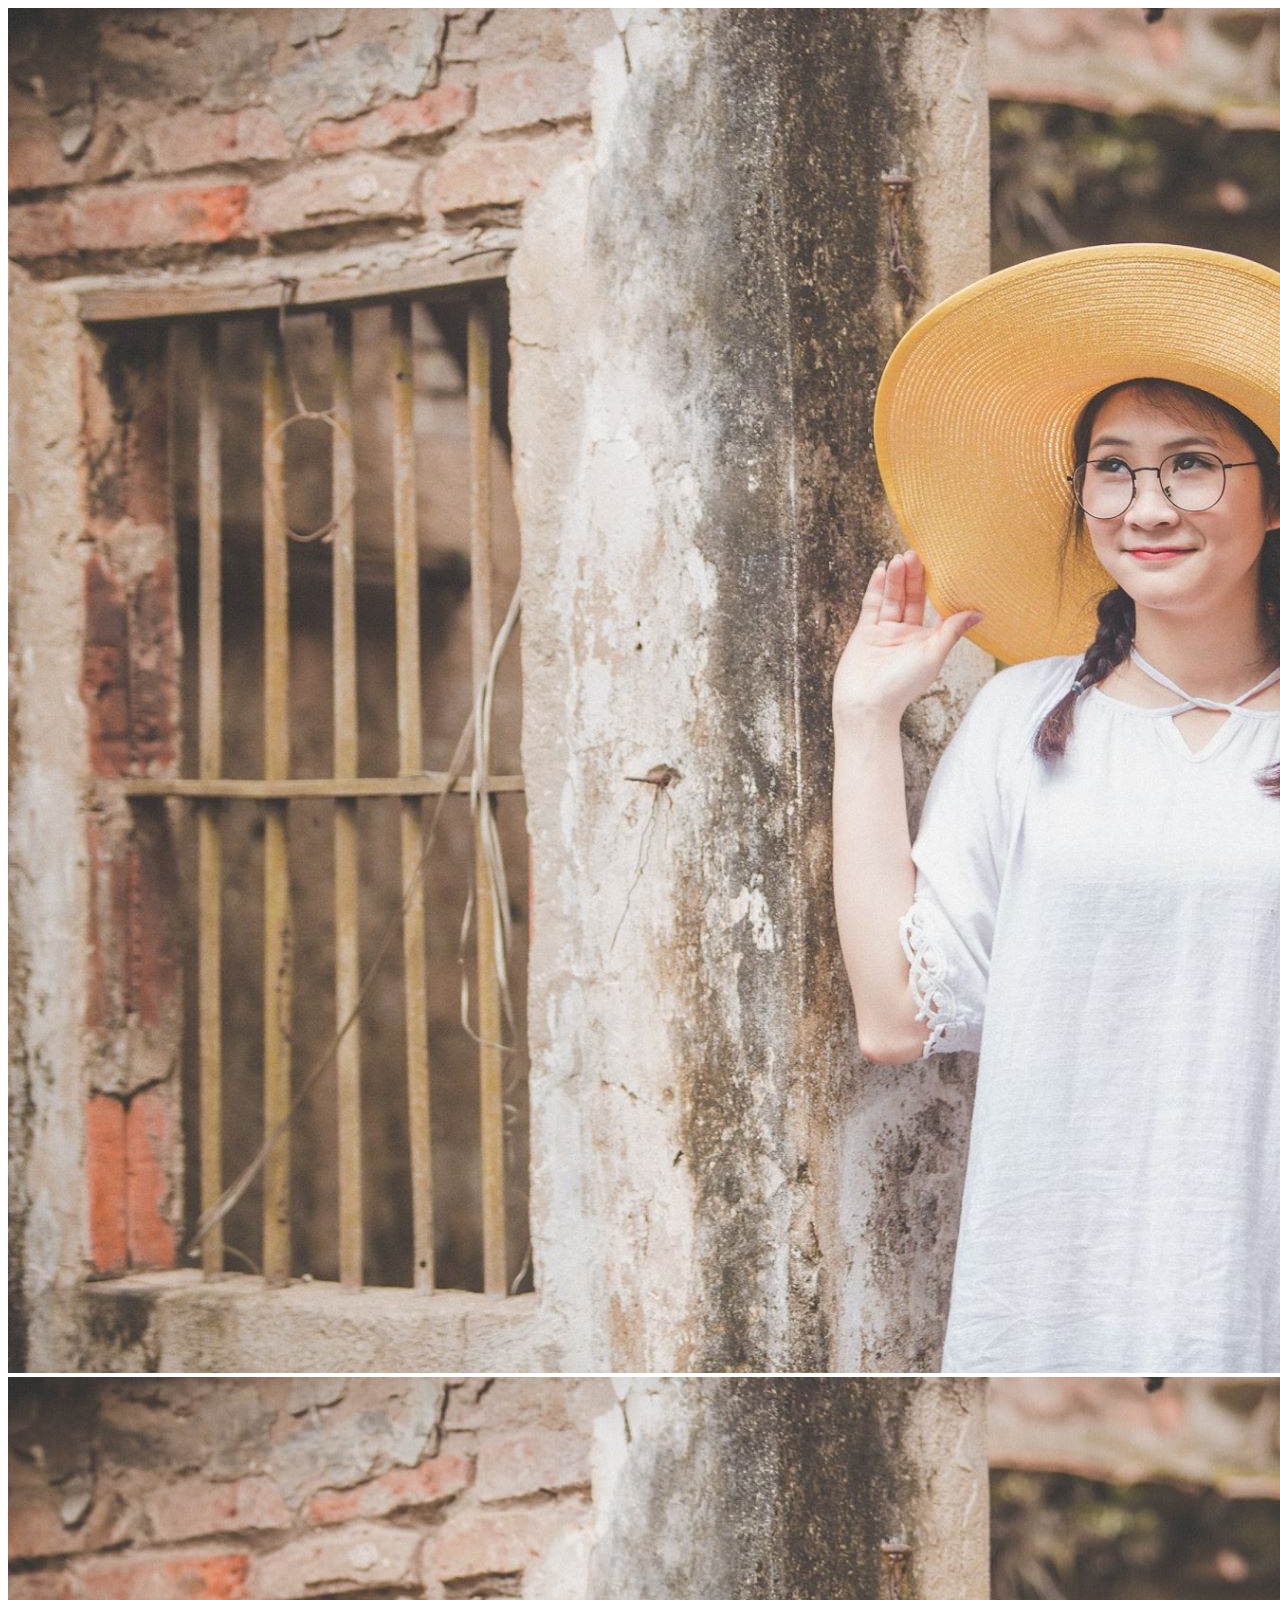
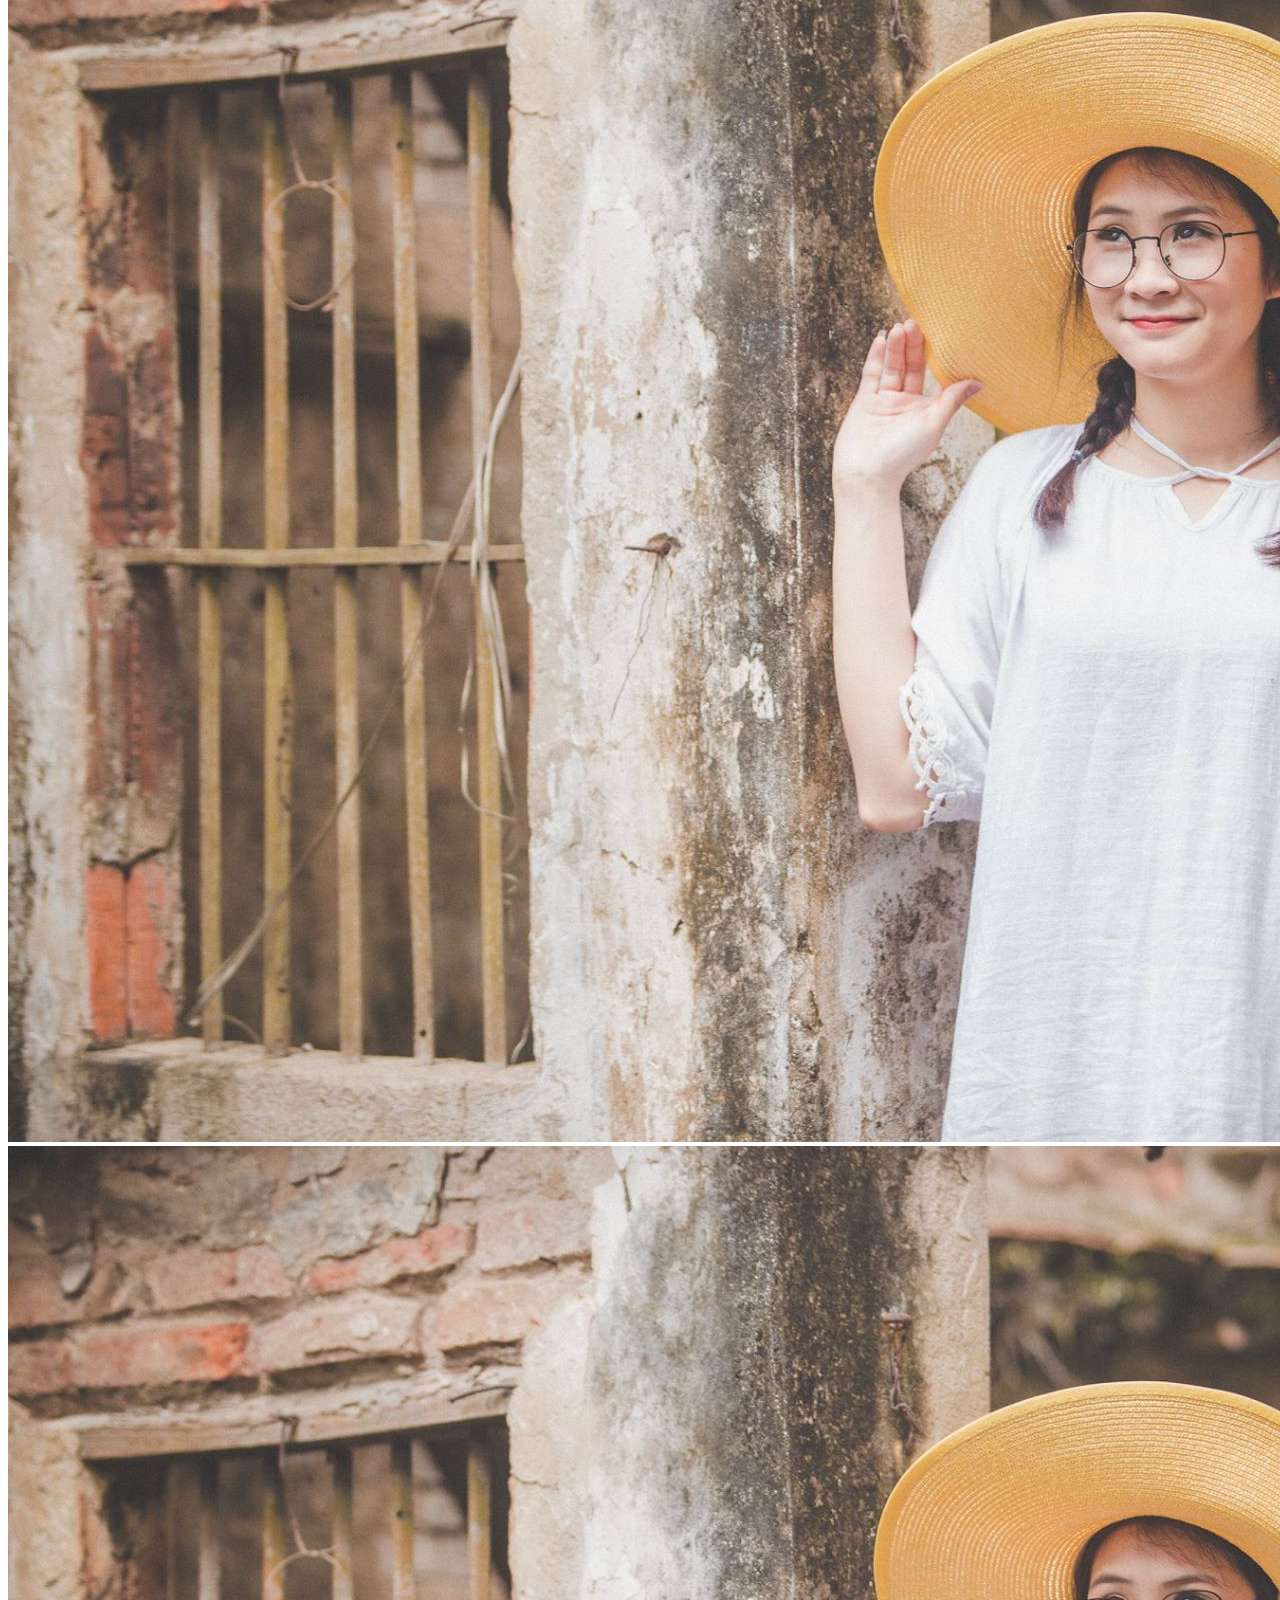
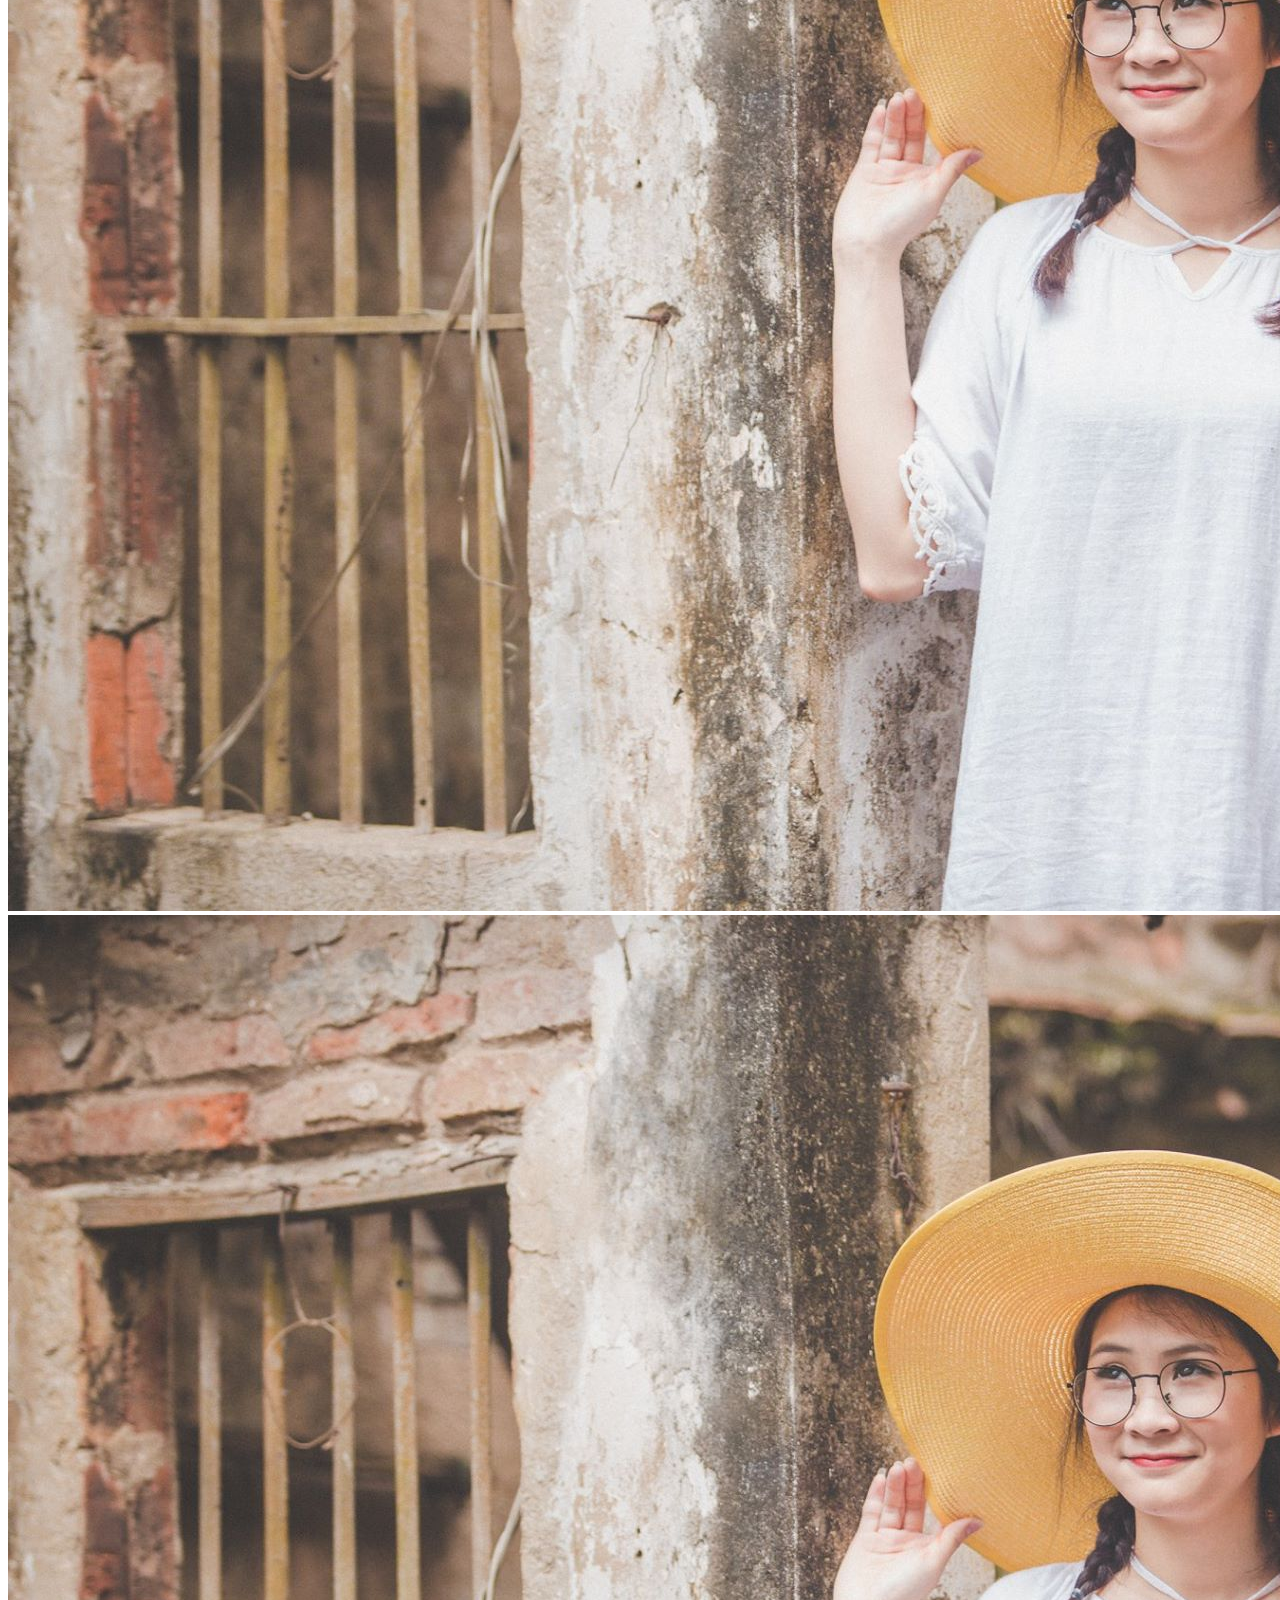
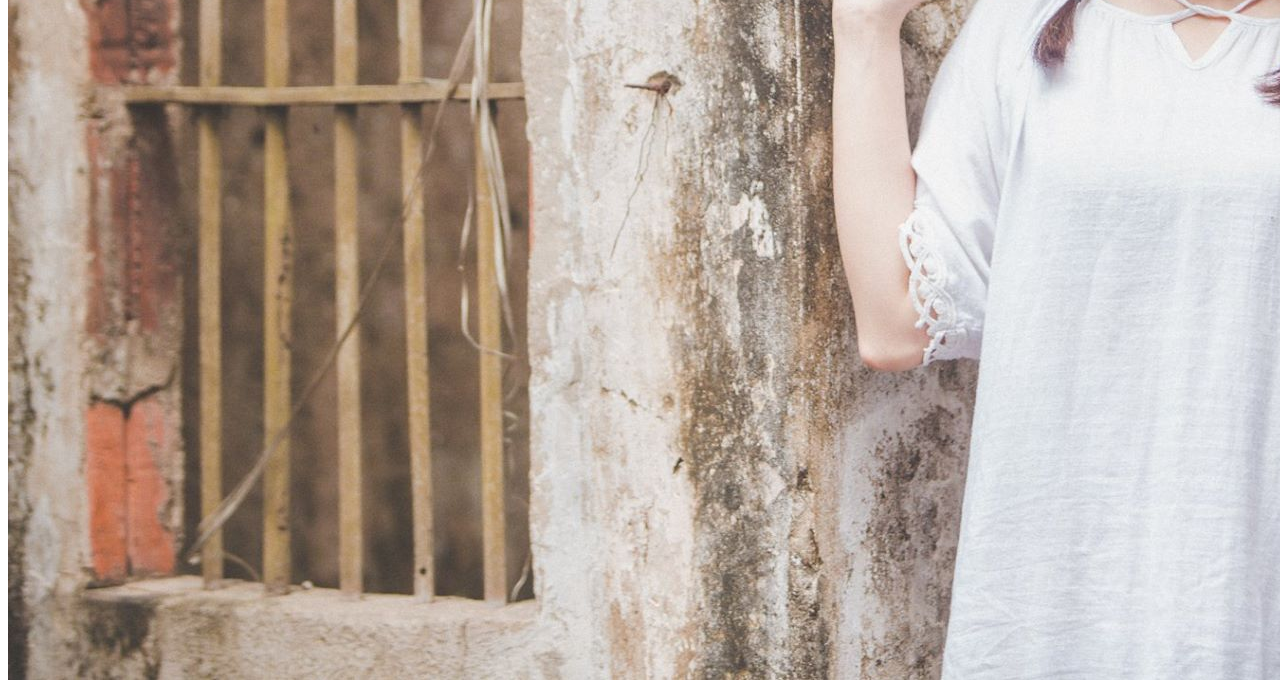
<file: demo/Untitled-1.html>
<!doctype html>
<html>
<head>
<meta charset="utf-8">
<title>css 3d</title>
</head>

<body>
	<div class="container">
		<img src="img1.jpg" alt="">
		<img src="img1.jpg" alt="">
		<img src="img1.jpg" alt="">
		<img src="img1.jpg" alt="">
	</div>
</body>
</html>
</file>
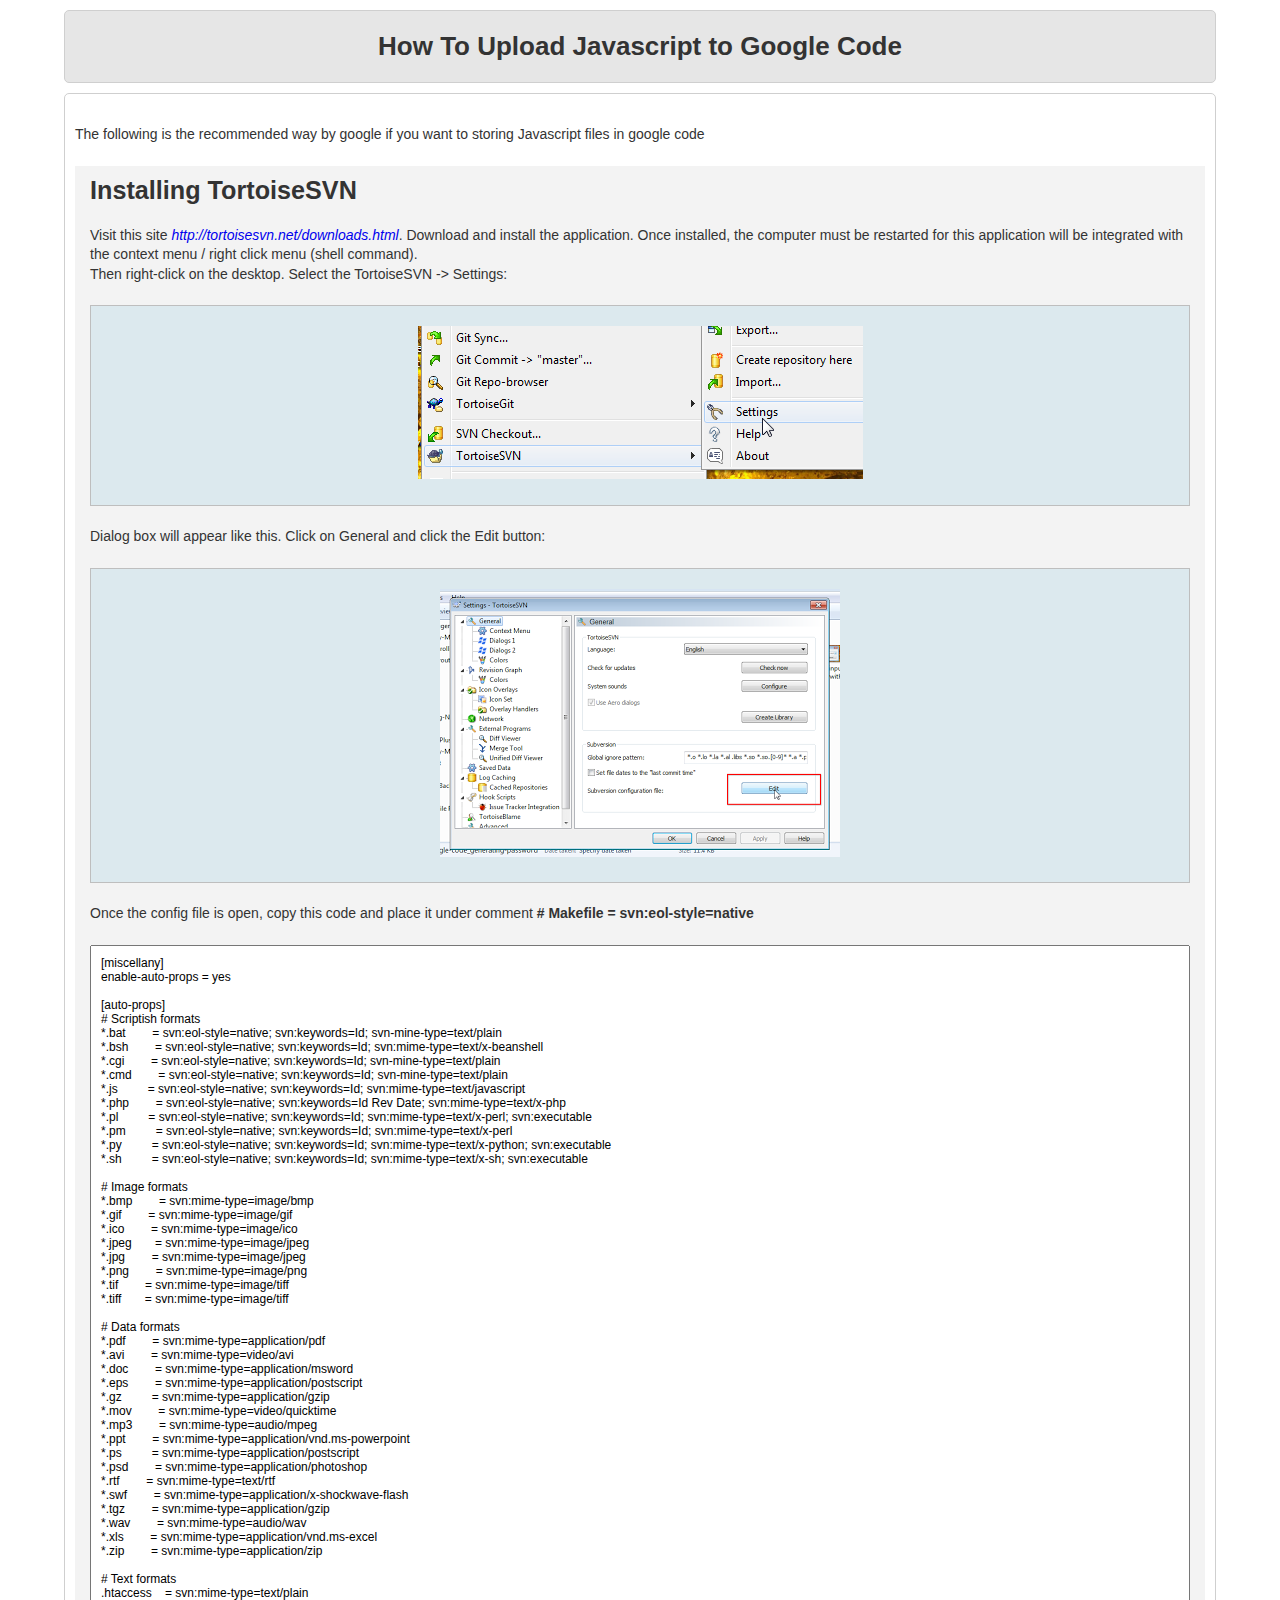
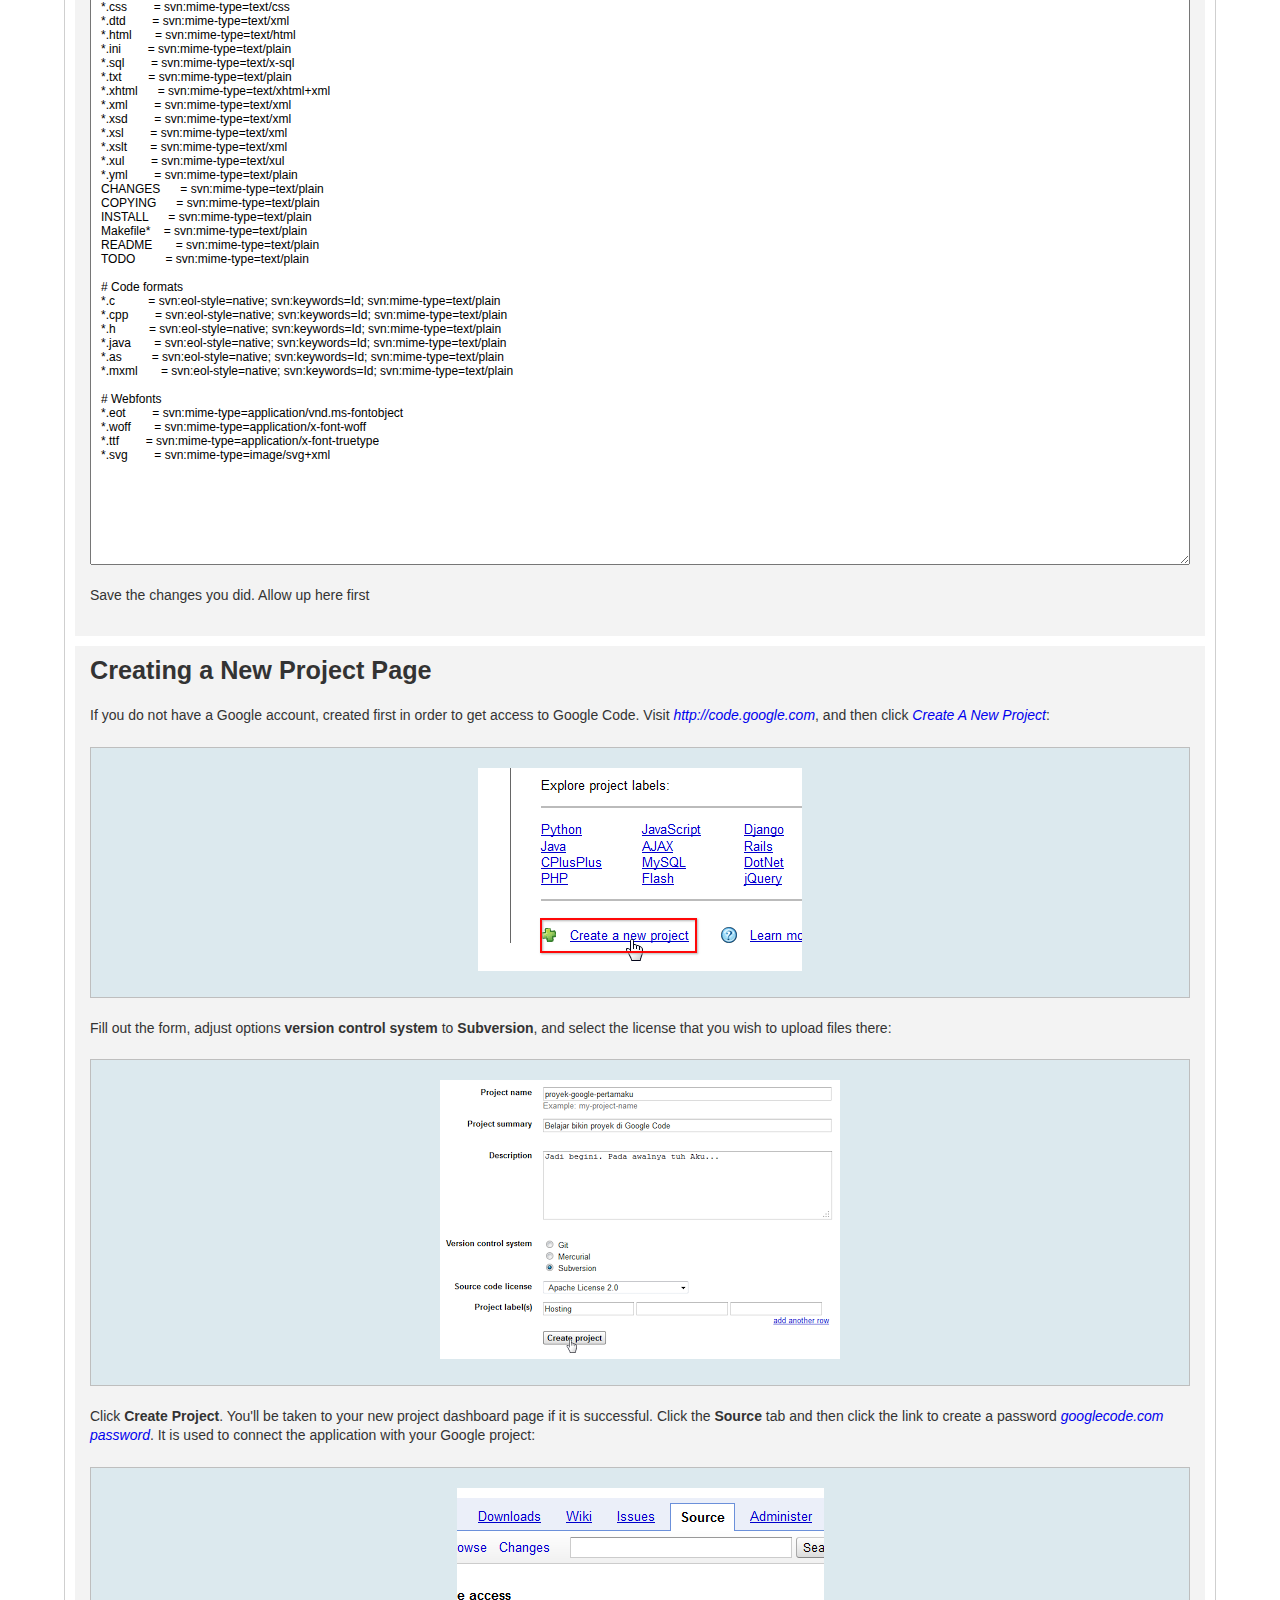
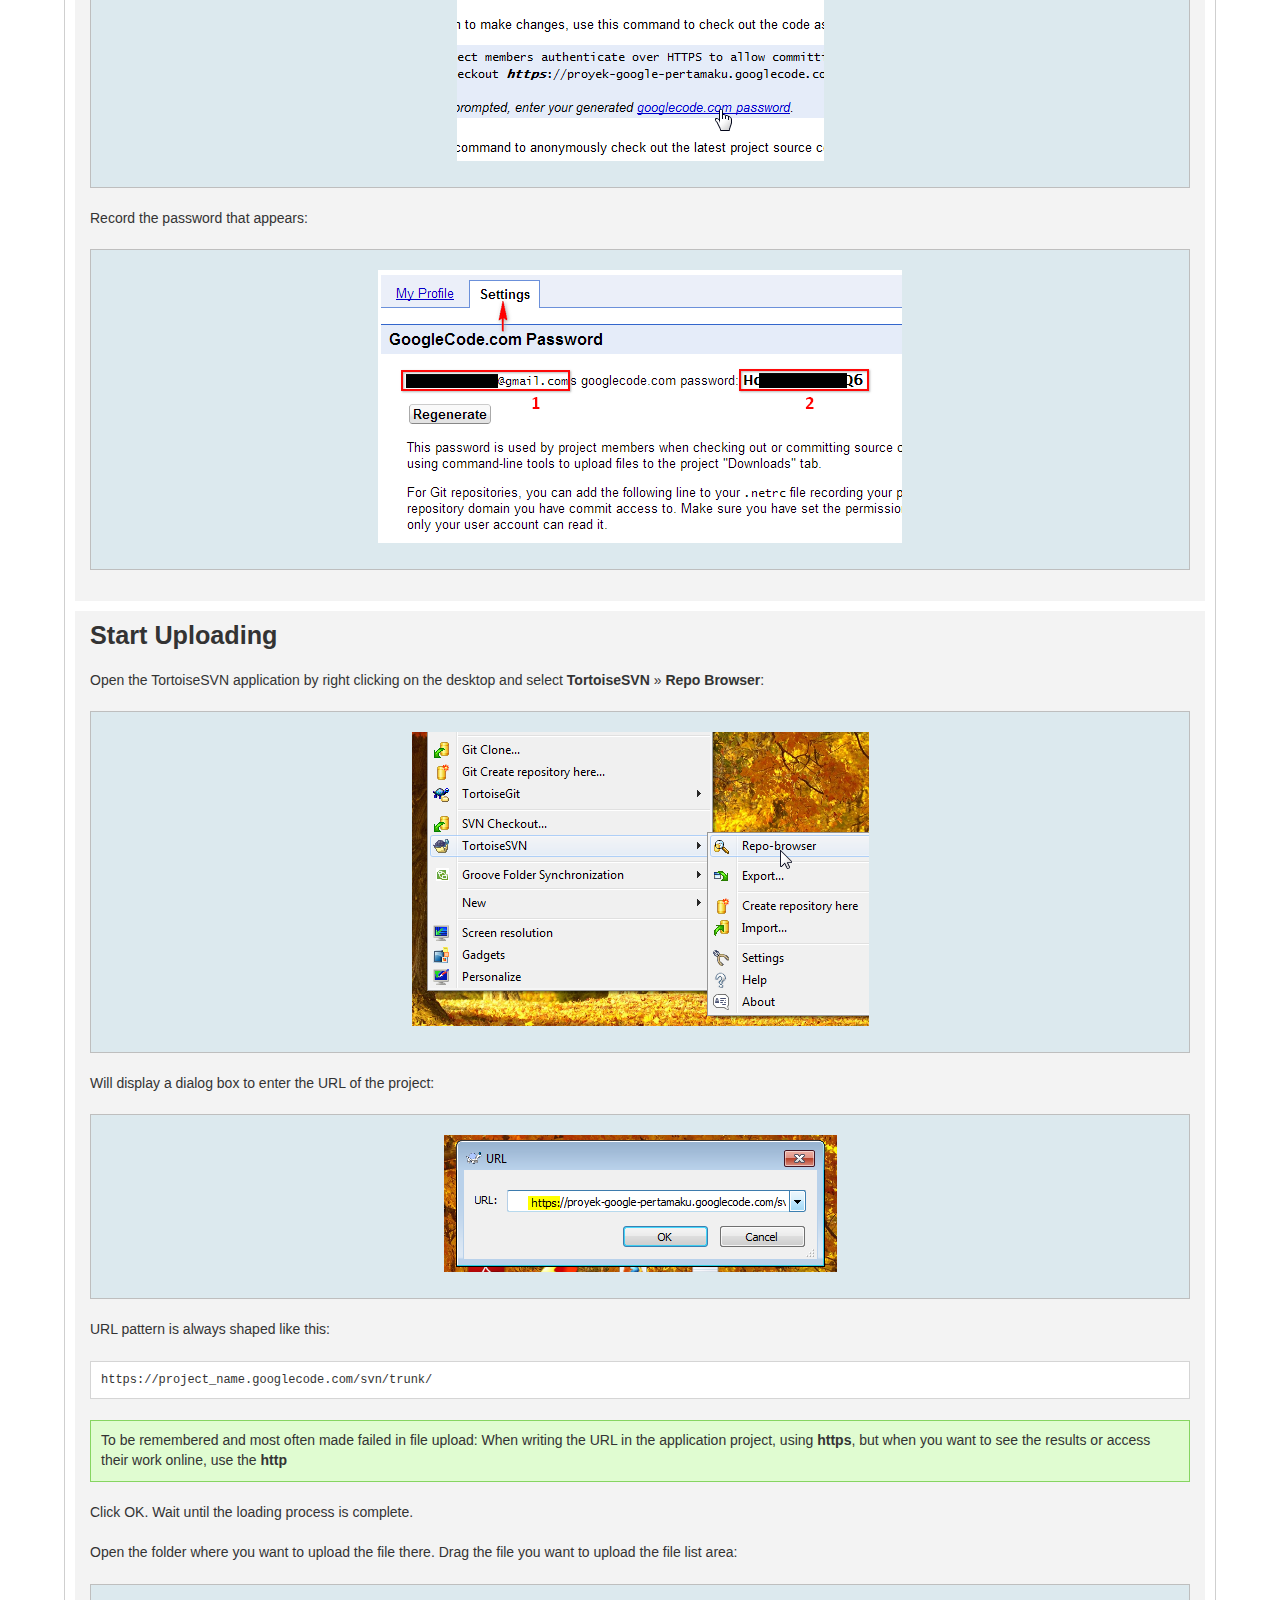
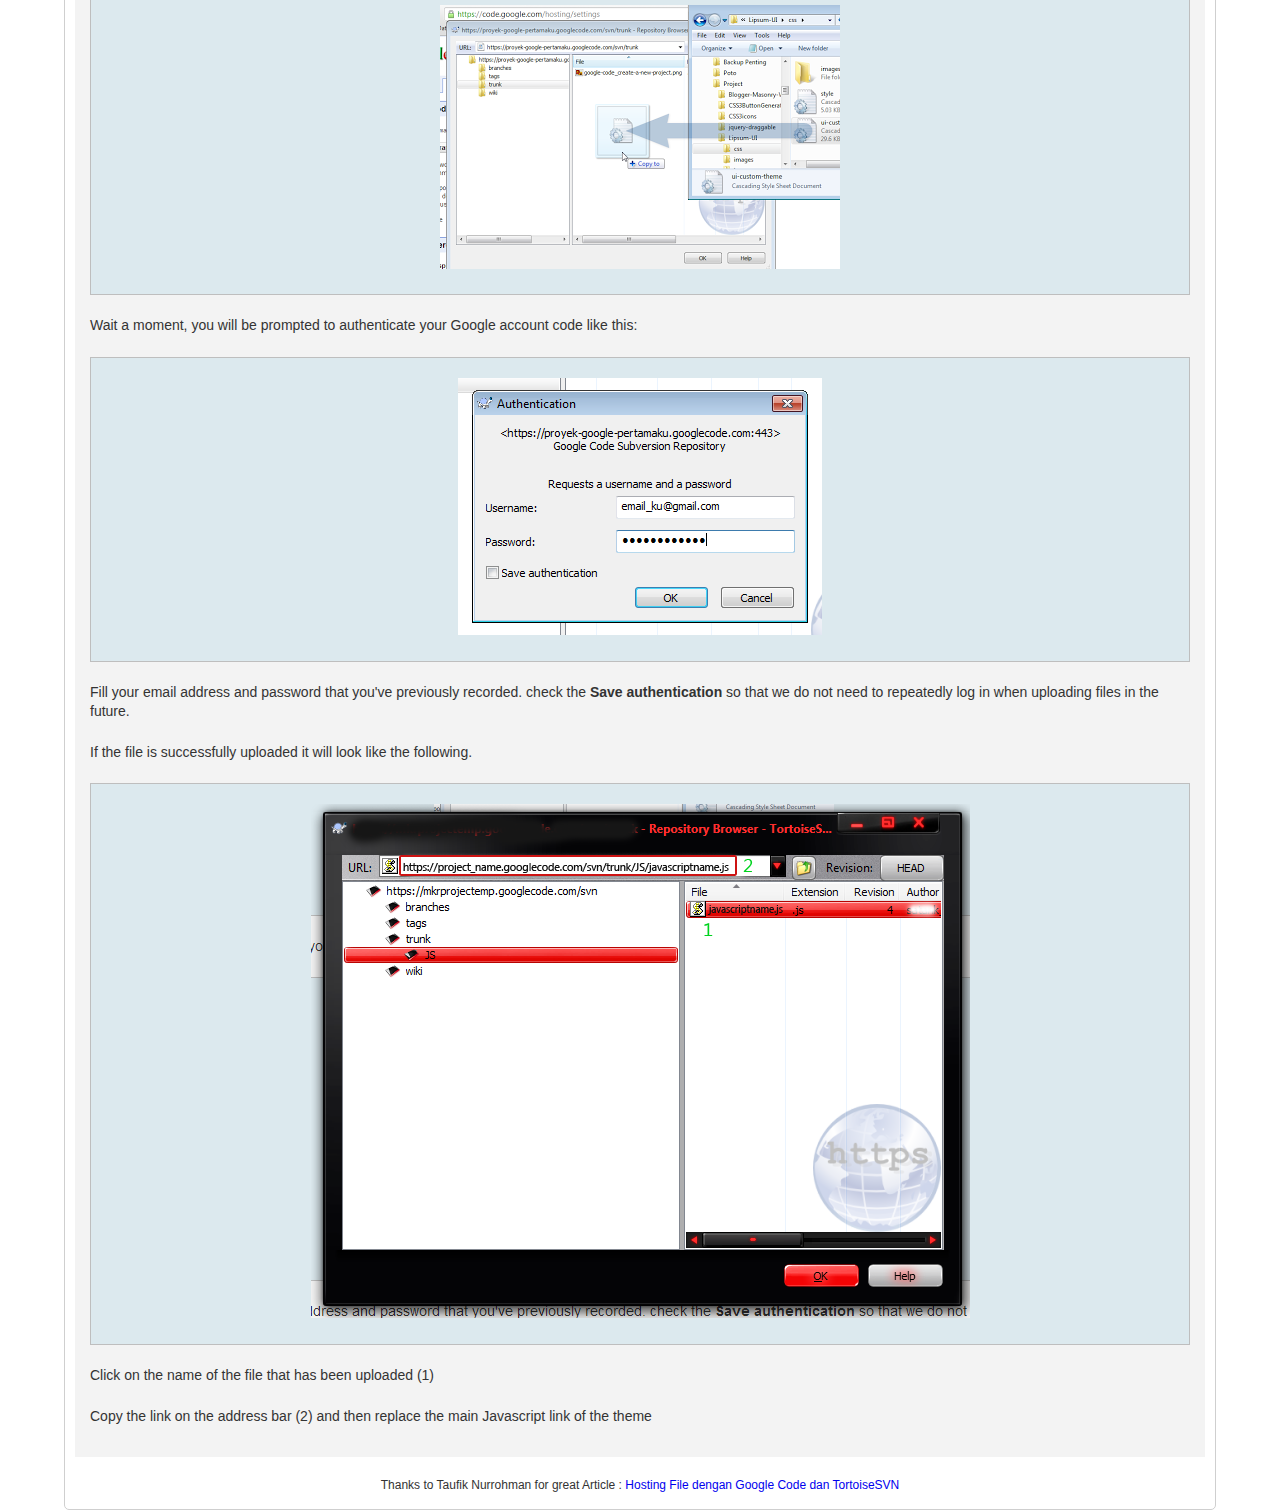
<file: web/[DigimarkVN.com]masqoli_v14-Blogger/masqoli_v14/masqoli/Javascript-files/How to upload javascript code in Google code/How to upload javascript code in Google code.html>
<!DOCTYPE html>
<html lang="en">

<head>
    <meta charset="utf-8">
    <title>How To Upload Javascript To Google Code</title>
    <meta name="viewport" content="width=device-width, initial-scale=1.0">
    <meta name="description" content="Description">
    <meta name="author" content="Autor">
	
	<style type="text/css">
    /* http://meyerweb.com/eric/tools/css/reset/
   v2.0 | 20110126
   License: none (public domain)
*/
html,body,div,span,
applet,object,iframe,
h1,h2,h3,h4,h5,h6,
p,blockquote,pre,
a,abbr,acronym,address,
big,cite,code,del,dfn,
em,img,ins,kbd,q,
s,samp,small,strike,strong,
sub,sup,tt,
var,b,u,i,center,
dl,dt,dd,
ol,ul,li,
fieldset,form,label,legend,
table,caption,tbody,tfoot,thead,tr,th,td,
article,aside,canvas,details,embed,
figure,figcaption,
footer,header,hgroup,menu,nav,
output,ruby,
section,summary,
time,mark,audio,video {
  margin:0;
  padding:0;
  border:0;
  font-size:100%;
  font:inherit;
  vertical-align:baseline;
}

/* HTML5 display-role reset for older browsers */
article,aside,details,
figcaption,figure,footer,
header,hgroup,menu,nav,section {
  display:block;
}

body {
  line-height:1;
}

ol,ul {
  list-style:none;
}

blockquote,q {
  quotes:none;
}

blockquote:before,
blockquote:after,
q:before,
q:after {
  content:'';
  content:none;
}

table {
  border-collapse:collapse;
  border-spacing:0;
}

/* ===============
   FRAMEWORK START
   =============== */
body {
  font:normal normal .8125em/1.4 Arial,Sans-Serif;
  background-color:white;
  color:#333;
}

strong,b {
  font-weight:bold;
}

cite,em,i {
  font-style:italic;
}

a {
  text-decoration:none;
}

a:hover {
  text-decoration:underline;
}

a img {
  border:none;
}

abbr,
acronym {
  border-bottom:1px dotted;
  cursor:help;
}

sup,
sub {
  vertical-align:baseline;
  position:relative;
  top:-.4em;
  font-size:86%;
}

sub {
  top:.4em;
}

small {
  font-size:86%;
}

kbd {
  font-size:80%;
  border:1px solid #999;
  padding:2px 5px;
  border-bottom-width:2px;
  border-radius:3px;
}

mark {
  background-color:#ffce00;
  color:black;
}

p,blockquote,pre,
table,figure,hr,form,
ol,ul,dl {
  margin:1.5em 0;
}

hr {
  height:1px;
  border:none;
  background-color:#666;
}

h1,h2,h3,h4,h5,h6 {
  font-weight:bold;
  line-height:normal;
  margin:1.5em 0 0;
}

h1 {font-size:200%}
h2 {font-size:180%}
h3 {font-size:160%}
h4 {font-size:140%}
h5 {font-size:120%}
h6 {font-size:100%}

ol,ul,dl {margin-left:3em}
ol {list-style:decimal outside}
ul {list-style:disc outside}
li {margin:.5em 0}

dt {font-weight:bold}
dd {margin:0 0 .5em 2em}

input,
button,
select,
textarea {
  font:inherit;
  font-size:100%;
  line-height:normal;
  vertical-align:baseline;
}

textarea {
  display:block;
  -webkit-box-sizing:border-box;
  -moz-box-sizing:border-box;
  box-sizing:border-box;
}

pre,
code {
  font-family:"Courier New",Courier,Monospace;
  color:inherit;
}

pre {
  white-space:pre;
  word-wrap:normal;
  overflow:auto;
}

blockquote {
  margin-left:2em;
  margin-right:2em;
  border-left:4px solid #ccc;
  padding-left:1em;
  font-style:italic;
}
#outer-wrap {
width: 90%;
margin: 0 auto;
}
#header {
background-color: #E6E6E6;
padding: 20px 15px;
text-align: center;
margin: 10px 0;
border-radius: 5px;
border: 1px solid #CFCFCF;
}
#header h1 {
margin: 0;
}
#content-wrap {
border: 1px solid #CFCFCF;
padding: 10px;
border-radius: 5px;
font-size: 14px;
}
#content-wrap .area {
background-color: #F3F3F3;
padding: 10px 15px;
margin:10px 0;
}
#content-wrap .area h2 {
margin: 0 0 10px;
}
#content-wrap figure {
padding: 20px;
background-color: #DCE9EE;
border: 1px solid #BEBEBE;
text-align: center;
}
#content-wrap .area pre {
padding: 10px;
border: 1px solid #D5D5D5;
font-size: 12px;
background-color: #FFF;
}
#content-wrap .area a {
font-style: italic;
}
p.note {
padding: 10px;
background-color: #E0FCD1;
border: 1px solid #86D561;
}
#content-wrap img {
max-width: 100%;
}
#content-wrap textarea {
width: 100% !important;
font-size: 12px;
min-height: 1220px;
padding: 10px;
}
#content-wrap .credit {
text-align: center;
margin: 15px 0 0;
padding: 5px;
font-size: 12px;
}
    </style>
	</head>
	
	<body>
	<div id="outer-wrap">
	<div id="header">
	<h1>How To Upload Javascript to Google Code</h1>
	</div>
	<div id="content-wrap">
	<p>The following is the recommended way by google if you want to storing Javascript files in google code</p>
	<div class="area">
	<h2>Installing TortoiseSVN</h2>
	<p>Visit this site <a href="http://tortoisesvn.net/downloads.html">http://tortoisesvn.net/downloads.html</a>. Download and install the application. Once installed, the computer must be restarted for this application will be integrated with the context menu / right click menu (shell command).<br/>
    Then right-click on the desktop. Select the TortoiseSVN -> Settings:</p>	
	<figure><img src="img/tortoise-svn_settings(1).png"/></figure>
	<p>Dialog box will appear like this. Click on General and click the Edit button:</p>
	<figure><img src="img/tortoise-svn_edit-mime-type.png"/></figure>
	<p>Once the config file is open, copy this code and place it under comment <strong># Makefile = svn:eol-style=native</strong></p>	
	<textarea onclick="this.focus();this.select()">[miscellany]
enable-auto-props = yes

[auto-props]
# Scriptish formats
*.bat        = svn:eol-style=native; svn:keywords=Id; svn-mine-type=text/plain
*.bsh        = svn:eol-style=native; svn:keywords=Id; svn:mime-type=text/x-beanshell
*.cgi        = svn:eol-style=native; svn:keywords=Id; svn-mine-type=text/plain
*.cmd        = svn:eol-style=native; svn:keywords=Id; svn-mine-type=text/plain
*.js         = svn:eol-style=native; svn:keywords=Id; svn:mime-type=text/javascript
*.php        = svn:eol-style=native; svn:keywords=Id Rev Date; svn:mime-type=text/x-php
*.pl         = svn:eol-style=native; svn:keywords=Id; svn:mime-type=text/x-perl; svn:executable
*.pm         = svn:eol-style=native; svn:keywords=Id; svn:mime-type=text/x-perl
*.py         = svn:eol-style=native; svn:keywords=Id; svn:mime-type=text/x-python; svn:executable
*.sh         = svn:eol-style=native; svn:keywords=Id; svn:mime-type=text/x-sh; svn:executable

# Image formats
*.bmp        = svn:mime-type=image/bmp
*.gif        = svn:mime-type=image/gif
*.ico        = svn:mime-type=image/ico
*.jpeg       = svn:mime-type=image/jpeg
*.jpg        = svn:mime-type=image/jpeg
*.png        = svn:mime-type=image/png
*.tif        = svn:mime-type=image/tiff
*.tiff       = svn:mime-type=image/tiff

# Data formats
*.pdf        = svn:mime-type=application/pdf
*.avi        = svn:mime-type=video/avi
*.doc        = svn:mime-type=application/msword
*.eps        = svn:mime-type=application/postscript
*.gz         = svn:mime-type=application/gzip
*.mov        = svn:mime-type=video/quicktime
*.mp3        = svn:mime-type=audio/mpeg
*.ppt        = svn:mime-type=application/vnd.ms-powerpoint
*.ps         = svn:mime-type=application/postscript
*.psd        = svn:mime-type=application/photoshop
*.rtf        = svn:mime-type=text/rtf
*.swf        = svn:mime-type=application/x-shockwave-flash
*.tgz        = svn:mime-type=application/gzip
*.wav        = svn:mime-type=audio/wav
*.xls        = svn:mime-type=application/vnd.ms-excel
*.zip        = svn:mime-type=application/zip

# Text formats
.htaccess    = svn:mime-type=text/plain
*.css        = svn:mime-type=text/css
*.dtd        = svn:mime-type=text/xml
*.html       = svn:mime-type=text/html
*.ini        = svn:mime-type=text/plain
*.sql        = svn:mime-type=text/x-sql
*.txt        = svn:mime-type=text/plain
*.xhtml      = svn:mime-type=text/xhtml+xml
*.xml        = svn:mime-type=text/xml
*.xsd        = svn:mime-type=text/xml
*.xsl        = svn:mime-type=text/xml
*.xslt       = svn:mime-type=text/xml
*.xul        = svn:mime-type=text/xul
*.yml        = svn:mime-type=text/plain
CHANGES      = svn:mime-type=text/plain
COPYING      = svn:mime-type=text/plain
INSTALL      = svn:mime-type=text/plain
Makefile*    = svn:mime-type=text/plain
README       = svn:mime-type=text/plain
TODO         = svn:mime-type=text/plain

# Code formats
*.c          = svn:eol-style=native; svn:keywords=Id; svn:mime-type=text/plain
*.cpp        = svn:eol-style=native; svn:keywords=Id; svn:mime-type=text/plain
*.h          = svn:eol-style=native; svn:keywords=Id; svn:mime-type=text/plain
*.java       = svn:eol-style=native; svn:keywords=Id; svn:mime-type=text/plain
*.as         = svn:eol-style=native; svn:keywords=Id; svn:mime-type=text/plain
*.mxml       = svn:eol-style=native; svn:keywords=Id; svn:mime-type=text/plain

# Webfonts
*.eot        = svn:mime-type=application/vnd.ms-fontobject
*.woff       = svn:mime-type=application/x-font-woff
*.ttf        = svn:mime-type=application/x-font-truetype
*.svg        = svn:mime-type=image/svg+xml</textarea>
<p>Save the changes you did. Allow up here first</p>
	</div>
	<div class="area">
	<h2>Creating a New Project Page</h2>
	<p>If you do not have a Google account, created first in order to get access to Google Code. Visit <a href="http://code.google.com">http://code.google.com</a>, and then click <a href="https://code.google.com/hosting/createProject">Create A New Project</a>:</p>
	<figure><img src="img/google-code_create-a-new-project.png"/></figure>
	<p>Fill out the form, adjust options <strong>version control system </strong> to <strong>Subversion</strong>, and select the license that you wish to upload files there:</p>
	<figure><img src="img/google-code_filling-the-project-form.png"/></figure>
	<p>Click <strong>Create Project</strong>. You'll be taken to your new project dashboard page if it is successful. Click the <strong>Source</strong> tab and then click the link to create a password <a href="https://code.google.com/hosting/settings">googlecode.com password</a>. It is used to connect the application with your Google project:</p>
	<figure><img src="img/google-code_generate-password.png"/></figure>
	<p>Record the password that appears:</p>
	<figure><img src="img/google-code_generating-password.png"/></figure>
	</div>
	<div class="area">
	<h2>Start Uploading</h2>
	<p>Open the TortoiseSVN application by right clicking on the desktop and select <strong>TortoiseSVN</strong> » <strong>Repo Browser</strong>:</p>
	<figure><img src="img/tortoise-svn_repo-browser.png"/></figure>
	<p>Will display a dialog box to enter the URL of the project:</p>
	<figure><img src="img/tortoise-svn_input-project-url-with-https.png"/></figure>
	<p>URL pattern is always shaped like this:</p>
	<pre>https://project_name.googlecode.com/svn/trunk/</pre>
	<p class="note">To be remembered and most often made ​​failed in file upload: When writing the URL in the application project, using <strong>https</strong>, but when you want to see the results or access their work online, use the <strong>http</strong></p>
	<p>Click OK. Wait until the loading process is complete.</p>
	<p>Open the folder where you want to upload the file there. Drag the file you want to upload the file list area:</p>
	<figure><img src="img/tortoise-svn_uploading.png"/></figure>
	<p>Wait a moment, you will be prompted to authenticate your Google account code like this:</p>
	<figure><img src="img/tortoise-svn_authentication.png"/></figure>
	<p>Fill your email address and password that you've previously recorded. check the <strong>Save authentication</strong> so that we do not need to repeatedly log in when uploading files in the future.</p>
	<p>If the file is successfully uploaded it will look like the following.</p>
	<figure><img src="img/hasilupload.png"/></figure>
	<p>Click on the name of the file that has been uploaded (1)</p>
	<p>Copy the link on the address bar (2) and then replace the main Javascript link of the theme</p>
	</div>
	<div class="credit"> Thanks to Taufik Nurrohman for great Article : <a href="http://www.dte.web.id/2013/02/hosting-file-dengan-google-code-dan.html">Hosting File dengan Google Code dan TortoiseSVN</a></div>
	</div>
	
	
	</div>
	</body>
	

	
	
</html>
</file>
